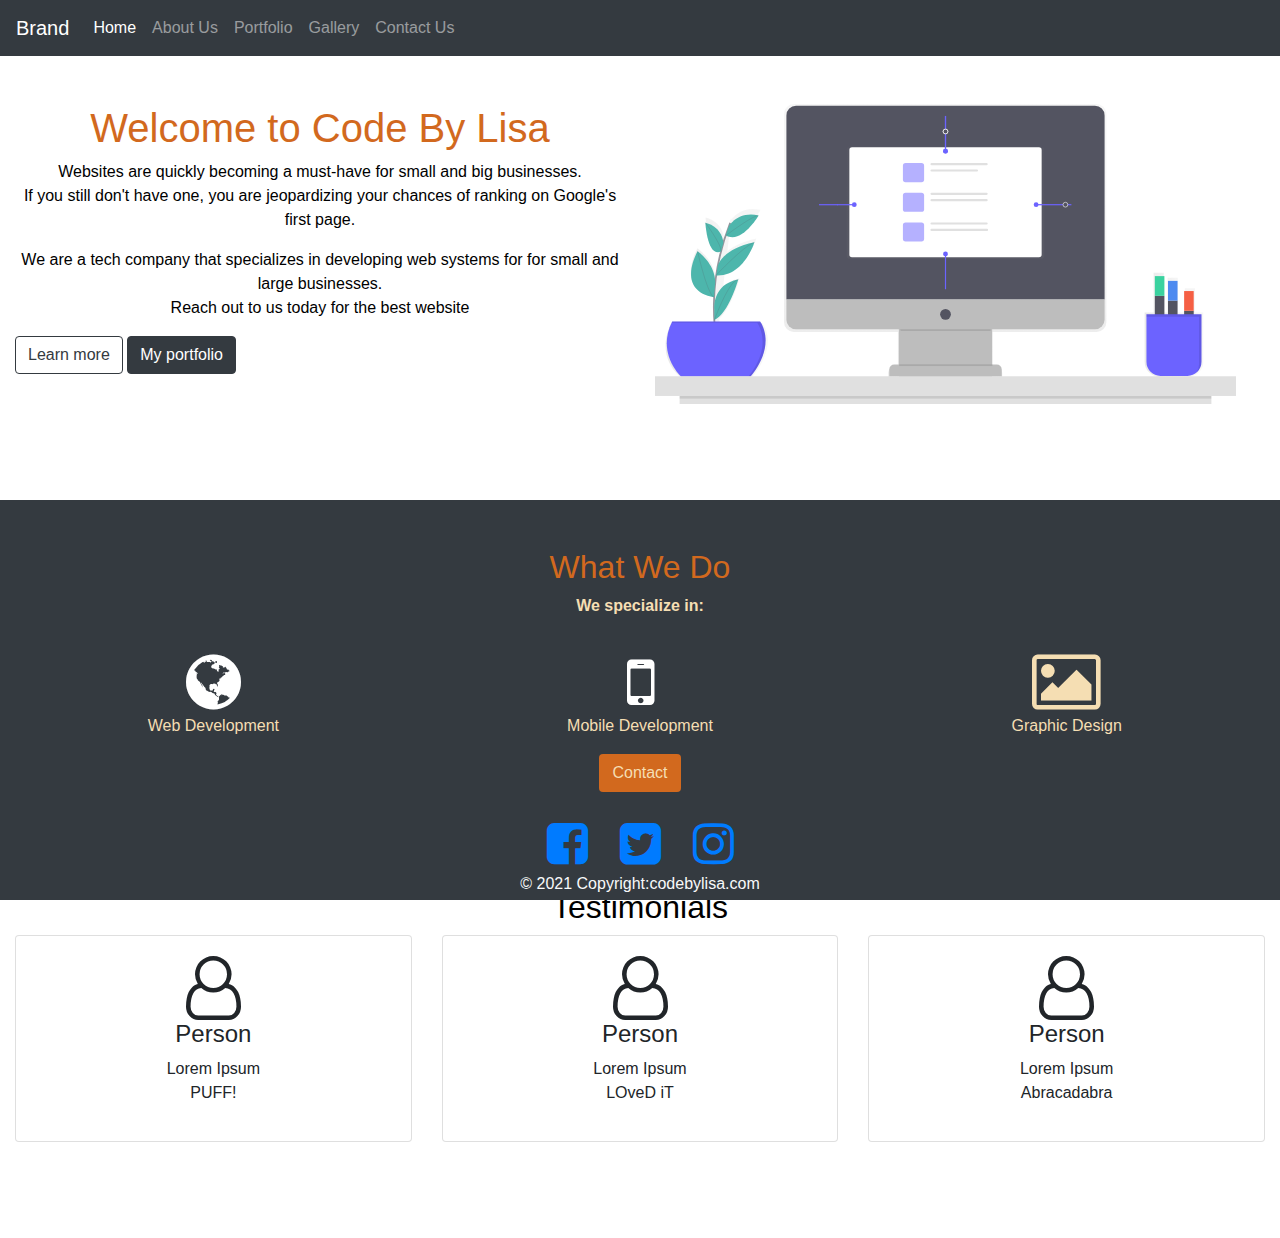
<file: index.html>
<!DOCTYPE html>
<html>
    <head>
        <meta charset="utf-8">
        <meta http-equiv="X-UA-Compatible" content="IE=edge">
        <title>Code By Lisa</title>
        <meta name="description" content="">
        <meta name="viewport" content="width=device-width, initial-scale=1">
        <link rel="stylesheet" href="https://stackpath.bootstrapcdn.com/bootstrap/4.3.1/css/bootstrap.min.css" integrity="sha384-ggOyR0iXCbMQv3Xipma34MD+dH/1fQ784/j6cY/iJTQUOhcWr7x9JvoRxT2MZw1T" crossorigin="anonymous">
        <link rel="stylesheet" href="https://cdnjs.cloudflare.com/ajax/libs/font-awesome/4.7.0/css/font-awesome.min.css">
        <link rel="stylesheet" href="style.css">
    </head>
    <body>
      <!--Start Navbar-->
      <div class="navbar-nav">
        <nav class="navbar navbar-expand-lg navbar-dark bg-dark">
          <button class="navbar-toggler" type="button" data-toggle="collapse" data-target="#navbarTogglerDemo01" aria-controls="navbarTogglerDemo01" aria-expanded="false" aria-label="Toggle navigation">
            <span class="navbar-toggler-icon"></span>
          </button>
          <div class="collapse navbar-collapse" id="navbarTogglerDemo01">
            <a class="navbar-brand" href="#">Brand</a>
            <ul class="navbar-nav mr-auto mt-2 mt-lg-0">
              <li class="nav-item active">
                <a class="nav-link" href="index.html">Home <span class="sr-only">(current)</span></a>
              </li>
              <li class="nav-item">
                <a class="nav-link" href="about.html">About Us</a>
              </li>
              <li class="nav-item">
                <a class="nav-link" href="portfolio.html">Portfolio</a>
              </li>
            <li class="nav-item">
              <a class="nav-link" href="gallery.html">Gallery</a>
            </li>
            <li class="nav-item">
              <a class="nav-link" href="contact.html">Contact Us</a>
            </li>
          </ul>
          </div>
        </nav>
        </div>
        <!--End Navbar-->
        <div class="container-fluid">
          <div class="row justify-content-center bg-white">
            <div class="col-lg-6 col-md-6 col-sm-12 my-5">
              <div class="Welcome">
                <h1 style="text-align: center; color: chocolate;">Welcome to Code By Lisa</h1>
              <p style="text-align: center; color: black;">Websites are quickly becoming a must-have for small and big businesses.<br/>If you still don't have one, you are jeopardizing your chances of ranking on Google's first page. </p>
              <p style="text-align: center; color: black;">We are a tech company that specializes in developing web systems for for small and large businesses. <br/>
              Reach out to us today for the best website</p>
              <a href="about.html" class="btn btn-outline-dark">Learn more</a>
              <a href="portfolio.html" class="btn btn-dark">My portfolio</a>
              
              </div>
            </div>
            <div class="col-lg-6 col-md-6 col-sm-12 my-5">
              <img src="landing-page-image.svg" alt="landing page image" class="img-fluid landing-image">

            </div>
          </div>
          
        </div>
        <div class="container-fluid bg-dark">
          <div class="Section-2 my-5 py-5">
            <h2 style="text-align: center; color: chocolate;">What We Do</h2>
            <p style="text-align: center; color: wheat;"><strong>We specialize in:</strong></p>
            <div class="row justify-content-center">
                <div class="col-md-4 text-center">
                  <i class="fa fa-globe mt-3 fa-4x" style="color: white;"></i>
                  <p style="color: wheat;">Web Development</p>
                </div> 
                <div class="col-md-4 text-center">
                  <i class="fa fa-mobile mt-3 fa-4x" style= "color: white;"></i>
                  <p style="color: wheat;">Mobile Development</p>
                </div>
                <div class="col-md-4 text-center">
                  <i class="fa fa-picture-o fa-4x mt-3" style="color: wheat;"></i>
                  <p style="color: wheat;">Graphic Design</p>
                </div>
            </div>

            <div class="row justify-content-center">
              <a class="btn btn-chocolate" href="contact.html">Contact</a>

            </div>

            </div>
        </div>

        <div class="container-fluid">
            <h2 style="text-align: center; color: black;">Testimonials</h2>
            <div class="row justify-content-center mb-5 pb-5">
              <div class="col-lg-4" style="text-align: center;">
                <div class="card">
                  <div class="card-body">
                    <i class="fa fa-user-o fa-4x" aria-hidden="true"></i>
                    <h4>Person</h4>
                    <p>Lorem Ipsum<br>PUFF!</p>
                  </div>

                </div>

              </div>
              <div class="col-lg-4">
                <div class="card">
                  <div class="card-body" style="text-align: center;">
                    <i class="fa fa-user-o fa-4x" aria-hidden="true"></i>
                    <h4>Person</h4>
                    <p>Lorem Ipsum<br> LOveD iT</p>
                  </div>
                  
                </div>

              </div>
              <div class="col-lg-4">
                <div class="card">
                  <div class="card-body" style="text-align: center;">
                    <i class="fa fa-user-o fa-4x" aria-hidden="true"></i>
                    <h4>Person</h4>
                    <p>Lorem Ipsum<br>Abracadabra</p>
                  </div>
                  
                </div>

              </div>
            </div>
          </div>

              <!--Start of Footer-->
        <!-- Footer Content-->

    <footer class="footer">

      <div class="container-fluid bg-dark">

          <div class="row justify-content-center pt-2">

              <a href="https://www.facebook.com">
                  <i class="fa fa-facebook-square fa-3x text-chocolate mx-3 hover-transform"></i>
              </a>
              <a href="https://www.twitter.com">
                  <i class="fa fa-twitter-square fa-3x text-chocolate mx-3 hover-transform"></i>
              </a>
              <a href="https://www.instagram.com">
                  <i class="fa fa-instagram fa-3x text-chocolate mx-3 hover-transform"></i>
              </a>
          </div>
          <div class="row justify-content-center bg-dark text-light py-1">
              © 2021 Copyright:
              <a class="text-light" href="index.html"> codebylisa.com</a>
              
          </div>
      </div>
  </footer>

  <!-- End Footer Content-->

       
  <!--End Page Content-->




  <script src="https://code.jquery.com/jquery-3.3.1.slim.min.js" integrity="sha384-q8i/X+965DzO0rT7abK41JStQIAqVgRVzpbzo5smXKp4YfRvH+8abtTE1Pi6jizo" crossorigin="anonymous"></script>
  <script src="https://stackpath.bootstrapcdn.com/bootstrap/4.3.1/js/bootstrap.min.js" integrity="sha384-JjSmVgyd0p3pXB1rRibZUAYoIIy6OrQ6VrjIEaFf/nJGzIxFDsf4x0xIM+B07jRM" crossorigin="anonymous"></script>

    </body>
</html>
</file>
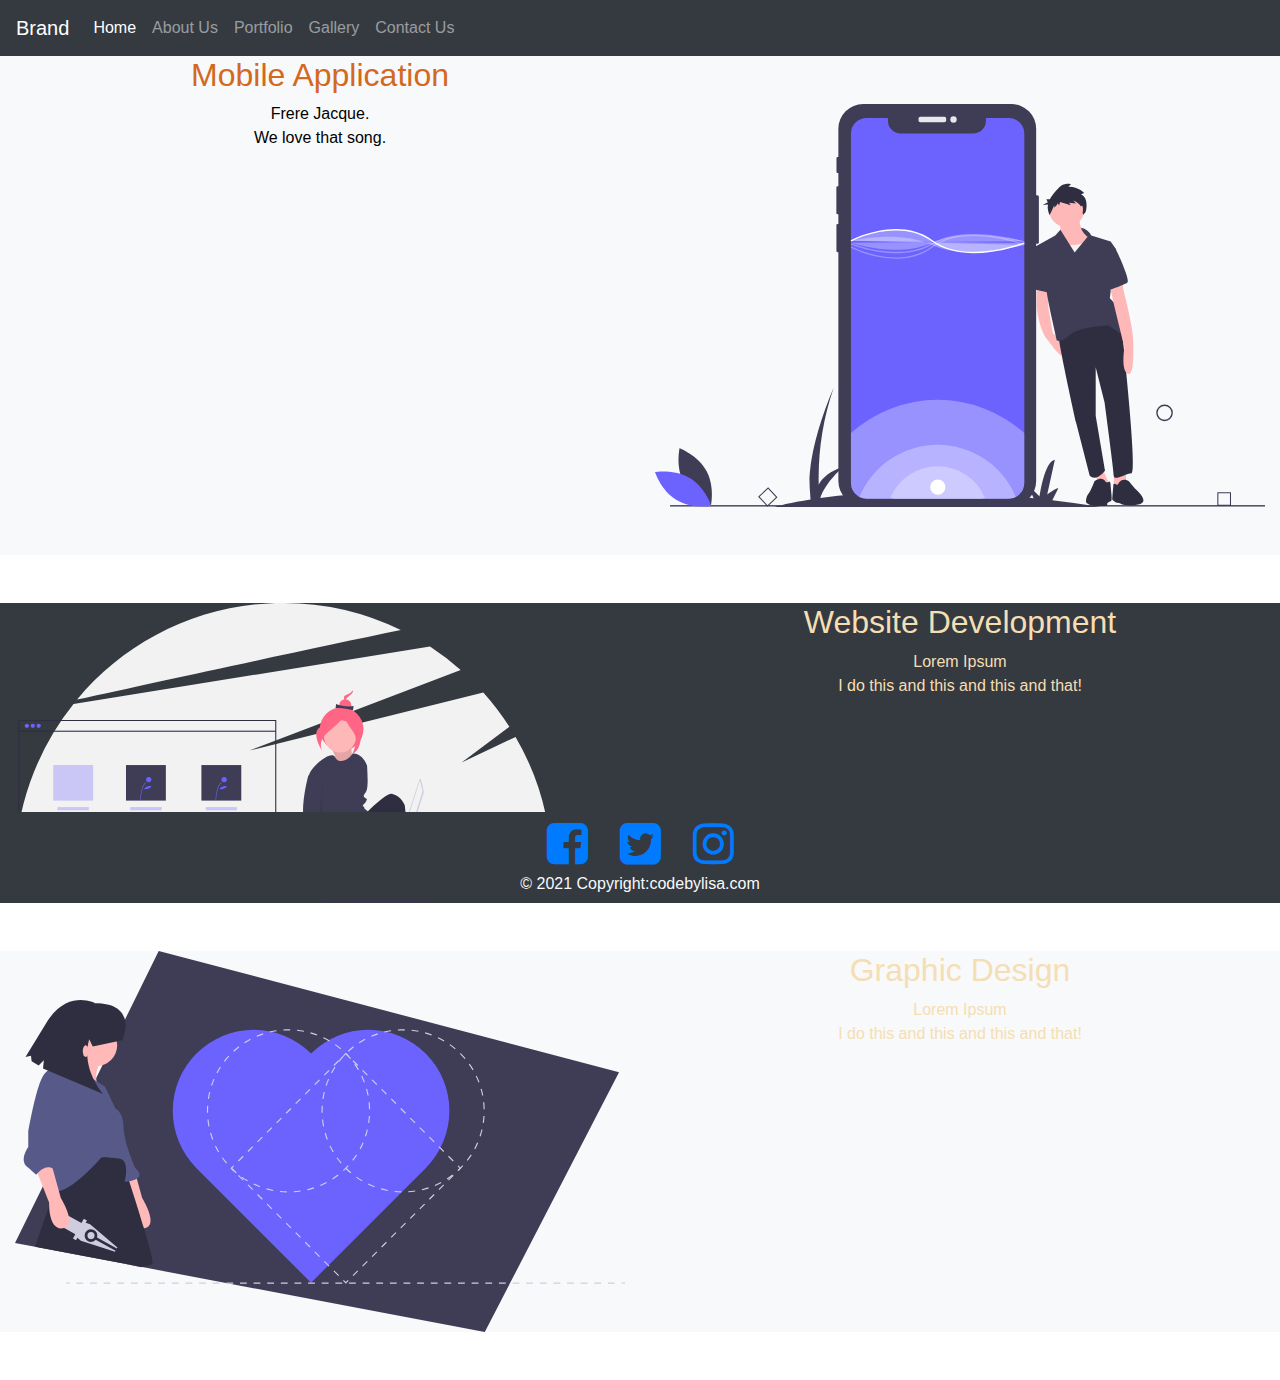
<file: about.html>
<!DOCTYPE html>
<html>
    <head>
        <meta charset="utf-8">
        <meta http-equiv="X-UA-Compatible" content="IE=edge">
        <title>Code By Lisa</title>
        <meta name="description" content="">
        <meta name="viewport" content="width=device-width, initial-scale=1">
        <link rel="stylesheet" href="https://stackpath.bootstrapcdn.com/bootstrap/4.3.1/css/bootstrap.min.css" integrity="sha384-ggOyR0iXCbMQv3Xipma34MD+dH/1fQ784/j6cY/iJTQUOhcWr7x9JvoRxT2MZw1T" crossorigin="anonymous">
        <link rel="stylesheet" href="https://cdnjs.cloudflare.com/ajax/libs/font-awesome/4.7.0/css/font-awesome.min.css">
        <link rel="stylesheet" href="style.css">
    </head>
    <body>
           <!--Navbar-->
      <div class="navbar-nav">
        <nav class="navbar navbar-expand-lg navbar-dark bg-dark">
          <button class="navbar-toggler" type="button" data-toggle="collapse" data-target="#navbarTogglerDemo01" aria-controls="navbarTogglerDemo01" aria-expanded="false" aria-label="Toggle navigation">
            <span class="navbar-toggler-icon"></span>
          </button>
          <div class="collapse navbar-collapse" id="navbarTogglerDemo01">
            <a class="navbar-brand" href="#">Brand</a>
            <ul class="navbar-nav mr-auto mt-2 mt-lg-0">
              <li class="nav-item active">
                <a class="nav-link" href="index.html">Home <span class="sr-only">(current)</span></a>
              </li>
              <li class="nav-item">
                <a class="nav-link" href="about.html">About Us</a>
              </li>
              <li class="nav-item">
                <a class="nav-link" href="portfolio.html">Portfolio</a>
              </li>
            <li class="nav-item">
              <a class="nav-link" href="gallery.html">Gallery</a>
            </li>
            <li class="nav-item">
              <a class="nav-link" href="contact.html">Contact Us</a>
            </li>
          </ul>
            
          </div>
        </nav>
        </div>

        <!--End Navbar-->
        <!--Start of first content-->
      <div class="container-fluid bg-light">
        <div class="row justify-content-center">
          <div class="col-md-6 col-sm-12 col-lg-6">
              <h2 style="color: chocolate;text-align: center;">Mobile Application</h2>
              <p style="text-align: center; color: black;">Frere Jacque.<br>We love that song.</p>
          </div>
          <div class="col-md-6 col-sm-12 col-lg-6 my-5">
            <img src="Mobile_application.svg" class="img-fluid mobile-app-image">
            
          </div>
        </div>
      </div>
      <!--End of first content-->
      <!--  Start of second content-->
      <div class="container-fluid my-5">
        <div class="row justify-content-center bg-dark">
          <div class="col-md-6 col-sm-12 col-lg-6">
            <img src="web_development_w2vv.svg" class="img-fluid web-dev-image">
          </div>
          <div class="col-md-6 col-sm-12 col-lg-6">
            <h2 style="text-align: center; color: wheat;">Website Development</h2>
            <p style="text-align: center;color: wheat;">Lorem Ipsum <br> I do this and this and this and that!</p>
          </div>
        </div>
      </div>
      <!--Start of third content-->
      <div class="container-fluid bg-light my-5">
        <div class="row justify-content-center">
          <div class="col-md-6 col-sm-12 col-lg-6">
            <img src="graphic_design_.svg" class="img-fluid graphic_design-image">

          </div>
          <div class="col-md-6 col-sm-12 col-lg-6">
            <h2 style="text-align: center; color: wheat;">Graphic Design</h2>
            <p style="text-align: center;color: wheat;">Lorem Ipsum <br> I do this and this and this and that!</p>
            
          </div>
        </div>
      </div>
      <!--End of third content-->
      <!--Start of Footer-->
        <!-- Footer Content-->

    <footer class="footer">

      <div class="container-fluid bg-dark">

          <div class="row justify-content-center pt-2">

              <a href="https://www.facebook.com">
                  <i class="fa fa-facebook-square fa-3x text-chocolate mx-3 hover-transform"></i>
              </a>
              <a href="https://www.twitter.com">
                  <i class="fa fa-twitter-square fa-3x text-chocolate mx-3 hover-transform"></i>
              </a>
              <a href="https://www.instagram.com">
                  <i class="fa fa-instagram fa-3x text-chocolate mx-3 hover-transform"></i>
              </a>
          </div>
          <div class="row justify-content-center bg-dark text-light py-1">
              © 2021 Copyright:
              <a class="text-light" href="index.html"> codebylisa.com</a>
              
          </div>
      </div>
  </footer>

  <!-- End Footer Content-->

       
  <!--End Page Content-->




  <script src="https://code.jquery.com/jquery-3.3.1.slim.min.js" integrity="sha384-q8i/X+965DzO0rT7abK41JStQIAqVgRVzpbzo5smXKp4YfRvH+8abtTE1Pi6jizo" crossorigin="anonymous"></script>
  <script src="https://stackpath.bootstrapcdn.com/bootstrap/4.3.1/js/bootstrap.min.js" integrity="sha384-JjSmVgyd0p3pXB1rRibZUAYoIIy6OrQ6VrjIEaFf/nJGzIxFDsf4x0xIM+B07jRM" crossorigin="anonymous"></script>

    </body>
</html>
</file>
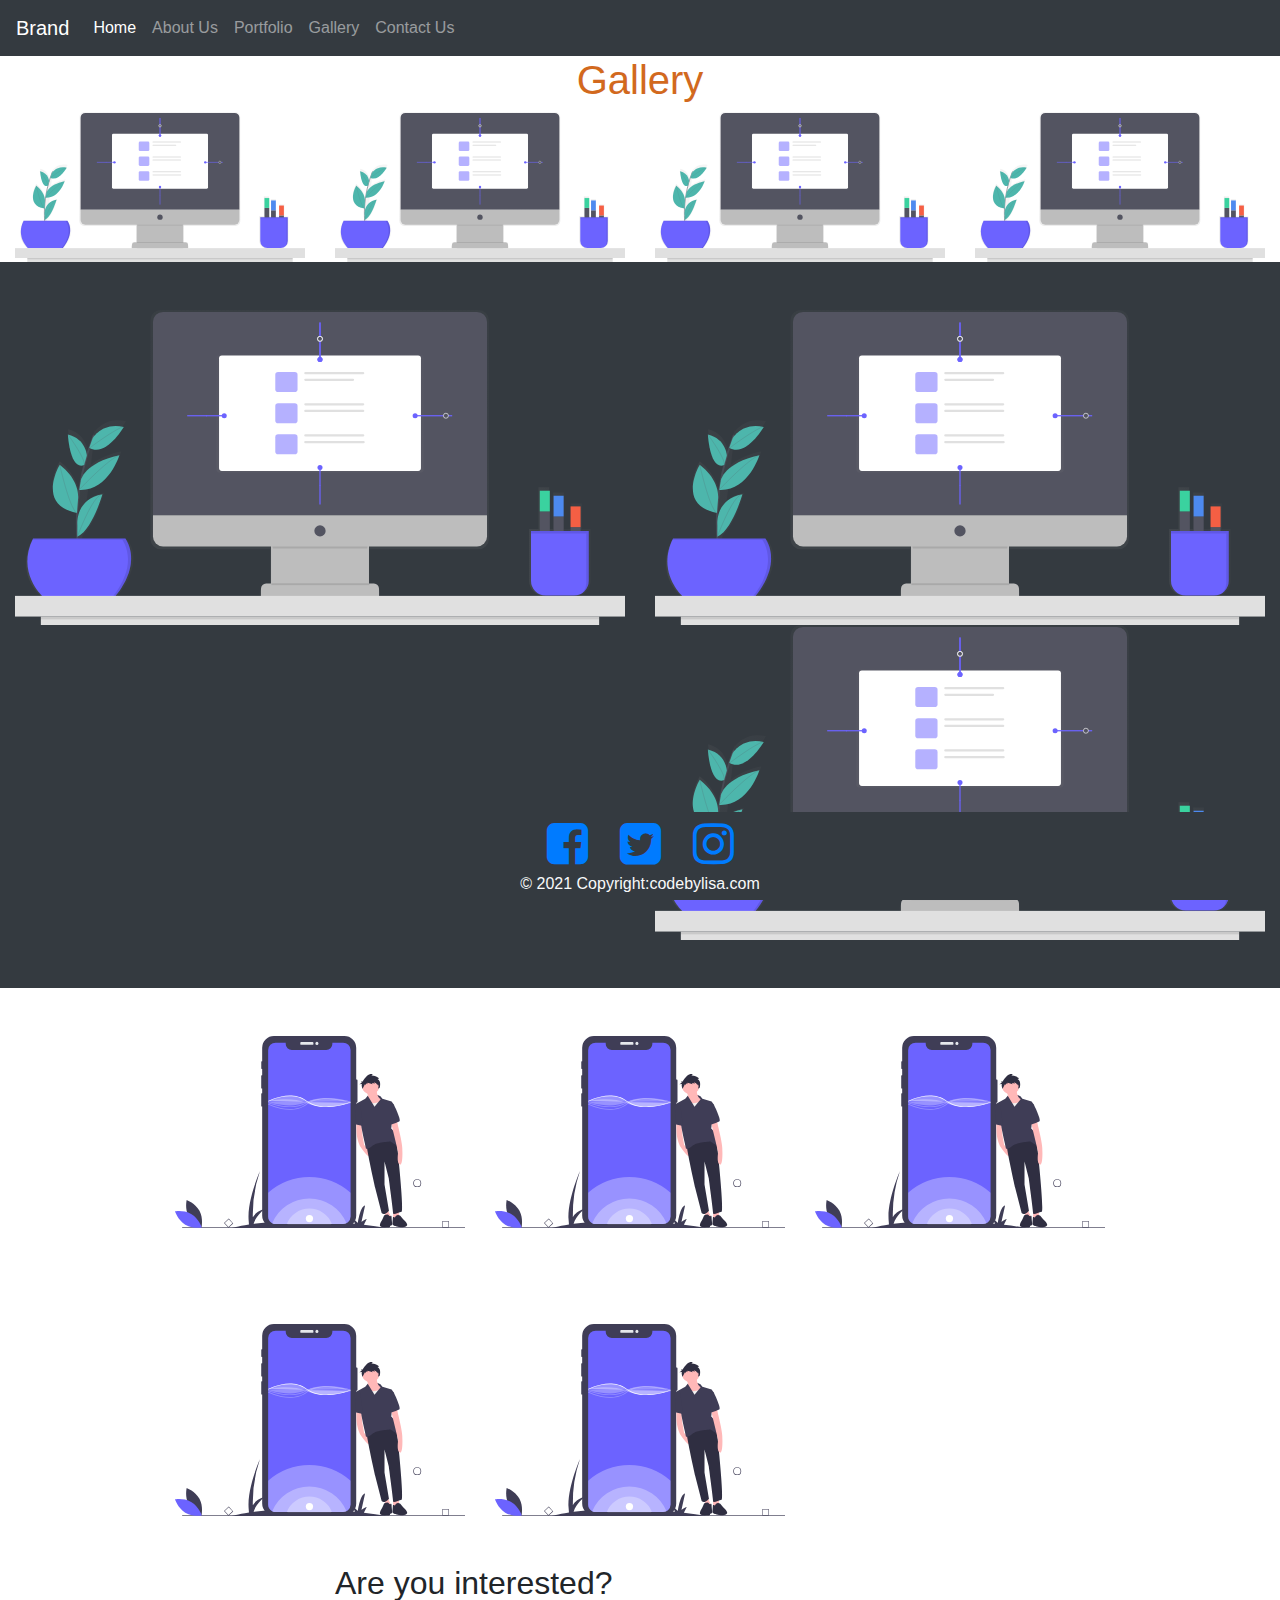
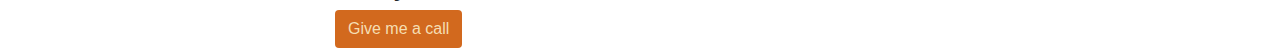
<file: portfolio.html>
<!DOCTYPE html>
<html>
    <head>
        <meta charset="utf-8">
        <meta http-equiv="X-UA-Compatible" content="IE=edge">
        <title></title>
        <meta name="description" content="">
        <meta name="viewport" content="width=device-width, initial-scale=1">
        <link rel="stylesheet" href="https://stackpath.bootstrapcdn.com/bootstrap/4.3.1/css/bootstrap.min.css" integrity="sha384-ggOyR0iXCbMQv3Xipma34MD+dH/1fQ784/j6cY/iJTQUOhcWr7x9JvoRxT2MZw1T" crossorigin="anonymous">
        <link rel="stylesheet" href="https://cdnjs.cloudflare.com/ajax/libs/font-awesome/4.7.0/css/font-awesome.min.css">
        <link rel="stylesheet" href="style.css">
    </head>
    <body>
        <!--Navbar-->
      <div class="navbar-nav">
        <nav class="navbar navbar-expand-lg navbar-dark bg-dark">
          <button class="navbar-toggler" type="button" data-toggle="collapse" data-target="#navbarTogglerDemo01" aria-controls="navbarTogglerDemo01" aria-expanded="false" aria-label="Toggle navigation">
            <span class="navbar-toggler-icon"></span>
          </button>
          <div class="collapse navbar-collapse" id="navbarTogglerDemo01">
            <a class="navbar-brand" href="#">Brand</a>
            <ul class="navbar-nav mr-auto mt-2 mt-lg-0">
              <li class="nav-item active">
                <a class="nav-link" href="index.html">Home <span class="sr-only">(current)</span></a>
              </li>
              <li class="nav-item">
                <a class="nav-link" href="about.html">About Us</a>
              </li>
              <li class="nav-item">
                <a class="nav-link" href="portfolio.html">Portfolio</a>
              </li>
            <li class="nav-item">
              <a class="nav-link" href="gallery.html">Gallery</a>
            </li>
            <li class="nav-item">
              <a class="nav-link" href="contact.html">Contact Us</a>
            </li>
          </ul>
            
          </div>
        </nav>
        </div>
        <!--End Navbar-->
        <!--Start of Content-->
        <div class="container-fluid">
            <h1 style="text-align: center; color:chocolate">Gallery</h1>
            <!--Start of First Row-->
            <div class="row justify-content-center">
                <div class="col-md-3 col-sm-6 col-lg-3">
                    <img src="landing-page-image.svg" class="img-fluid first-portfolio">
                </div>
                <div class="col-md-3 col-sm-6 col-lg-3">
                    <img src="landing-page-image.svg" class="img-fluid first-portfolio">
                </div>
                <div class="col-md-3 col-sm-6 col-lg-3">
                    <img src="landing-page-image.svg" class="img-fluid first-portfolio">
                </div>
                <div class="col-md-3 col-sm-6 col-lg-3">
                    <img src="landing-page-image.svg" class="img-fluid first-portfolio">
                </div>
            </div>
            <!--End of First Row-->

            <!--Start of Second Row-->
            <div class="row justify-content-center bg-dark">
                <div class="col-md-6 col-sm-12 col-lg-6 my-5">
                    <img src="landing-page-image.svg" class="img-fluid first-portfolio">
                </div>
                <div class="col-md-6 col-sm-12 col-lg-6 my-5">
                    <img src="landing-page-image.svg" class="img-fluid first-portfolio">
                    <img src="landing-page-image.svg" class="img-fluid first-portfolio">
                </div>
            </div>
            <!--End of Second Row-->

            <!--Start of Third Row-->
            <div class="row justify-content-center">
                <div class="col-sm-6 col-md-4 col-lg-3">
                        <img src="Mobile_application.svg" class="img-fluid my-5">
                        <img src="Mobile_application.svg" class="img-fluid my-5">
                </div>
                <div class="col-sm-6 col-md-4 col-lg-3">  
                    <img src="Mobile_application.svg" class="img-fluid my-5">
                    <img src="Mobile_application.svg" class="img-fluid my-5">
                </div>
                <div class="col-sm-12 col-md-3 col-lg-3">
                    <img src="Mobile_application.svg" class="img-fluid my-5">
                </div>
            </div>
            <!--End of Third Row-->


            <!--Start of Fourth Row-->
            <div class="row justify-content-center">
                <div class="col-md-6 col-sm-12 col-lg-6">
                    <h2>Are you interested?</h2>
                    <a href="contact.html" class="btn btn-chocolate">Give me a call</a>
                </div>
            </div>
            <!--End of Fourth Row-->
        </div>
        <!--End of Content-->

             
       
        <!--Start of Footer-->
        <footer class="footer">

        <div class="container-fluid bg-dark">
            <div class="row justify-content-center pt-2">
                <a href="https://www.facebook.com">
                    <i class="fa fa-facebook-square fa-3x text-chocolate mx-3 hover-transform"></i>
                </a>
                <a href="https://www.twitter.com">
                    <i class="fa fa-twitter-square fa-3x text-chocolate mx-3 hover-transform"></i>
                </a>
                <a href="https://www.instagram.com">
                    <i class="fa fa-instagram fa-3x text-chocolate mx-3 hover-transform"></i>
                </a>
            </div>
            <div class="row justify-content-center bg-dark text-light py-1">
                © 2021 Copyright:
                <a class="text-light" href="index.html"> codebylisa.com</a>  
            </div>
        </div>
    </footer>
    <!-- End Footer Content-->
    <!--End Page Content-->
    <script src="https://code.jquery.com/jquery-3.3.1.slim.min.js" integrity="sha384-q8i/X+965DzO0rT7abK41JStQIAqVgRVzpbzo5smXKp4YfRvH+8abtTE1Pi6jizo" crossorigin="anonymous"></script>
    <script src="https://stackpath.bootstrapcdn.com/bootstrap/4.3.1/js/bootstrap.min.js" integrity="sha384-JjSmVgyd0p3pXB1rRibZUAYoIIy6OrQ6VrjIEaFf/nJGzIxFDsf4x0xIM+B07jRM" crossorigin="anonymous"></script>
    </body>
</html>
</file>
<file: style.css>
.footer{
    position:fixed;
    bottom:0;
    width:100%;
}
.landing-image{
    
    height: 300px;
    
}
.welcome{
}
.web-dev-image{
    height: 300px;
}
.btn-chocolate{
    color: wheat;
    background-color: chocolate;

}
</file>
